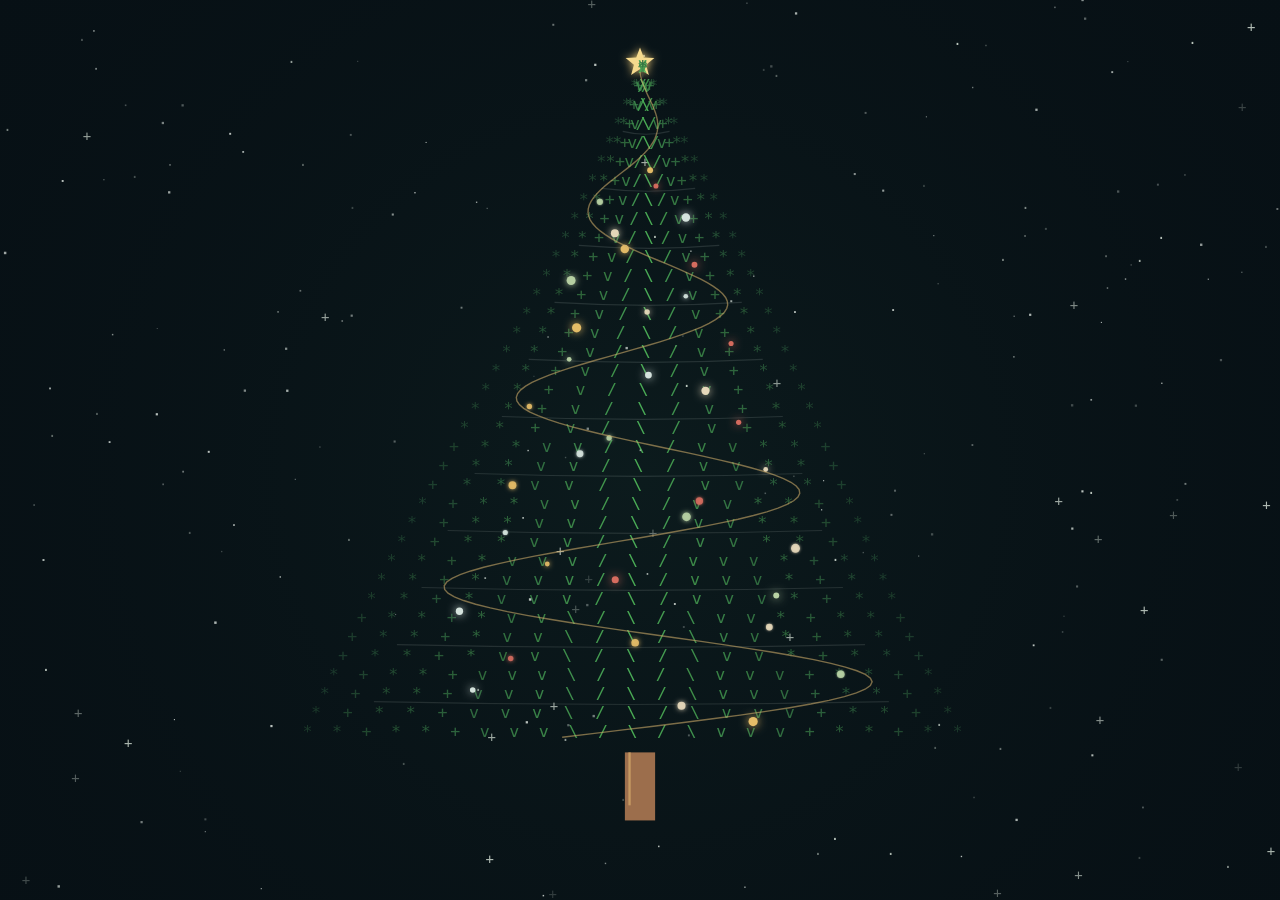
<file: web/index.html>
<!doctype html>
<html lang="vi">
  <head>
    <meta charset="utf-8">
    <meta name="viewport" content="width=device-width, initial-scale=1, viewport-fit=cover">
    <meta name="theme-color" content="#071015">
    <meta name="description" content="Cây thông Giáng sinh ASCII động với tuyết và nhạc chuông.">
    <meta property="og:title" content="Christmas Tree">
    <meta property="og:description" content="Cây thông Giáng sinh động, tuyết rơi và nhạc chuông.">
    <meta property="og:type" content="website">
    <meta property="og:url" content="https://huutn24-boop.github.io/me-ri-chit-mot/">
    <title>Christmas Tree</title>
    <link rel="stylesheet" href="style.css">
    <script src="app.js?v=2" defer></script>
  </head>
  <body>
    <main class="scene">
      <canvas id="tree-canvas" aria-label="Cây thông Giáng sinh động. Chạm để bật hoặc tắt nhạc."></canvas>
    </main>
  </body>
</html>
</file>
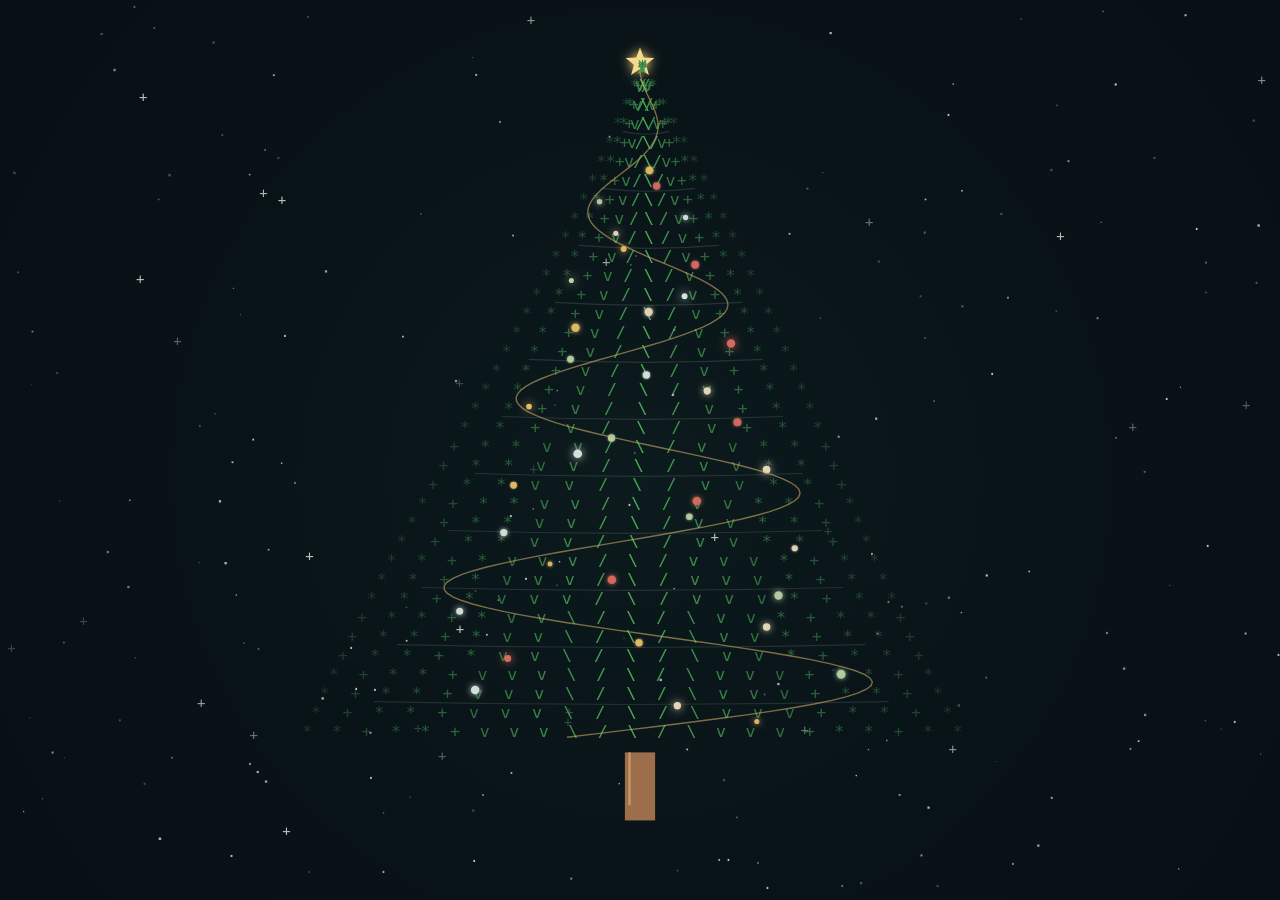
<file: web/mobile/index.html>
<!doctype html>
<html lang="vi">
  <head>
    <meta charset="utf-8">
    <meta name="viewport" content="width=device-width, initial-scale=1, viewport-fit=cover">
    <meta name="theme-color" content="#071015">
    <meta name="description" content="Cây thông Giáng sinh động cho điện thoại. Chạm để bật hoặc tắt nhạc.">
    <title>Christmas Tree — Mobile</title>
    <link rel="stylesheet" href="../style.css">
    <script src="../app.js?v=2" defer></script>
  </head>
  <body class="mobile-mode">
    <main class="scene">
      <canvas id="tree-canvas" aria-label="Cây thông Giáng sinh động. Chạm để bật hoặc tắt nhạc."></canvas>
    </main>
  </body>
</html>
</file>
<file: web/style.css>
:root {
  color-scheme: dark;
  background: #071015;
  font-family: Consolas, monospace;
}

* {
  box-sizing: border-box;
}

html,
body {
  width: 100%;
  height: 100%;
  min-width: 320px;
  min-height: 100%;
  margin: 0;
  overflow: hidden;
  background: #071015;
}

.scene {
  position: fixed;
  inset: 0;
  overflow: hidden;
  background:
    radial-gradient(ellipse at 50% 56%, rgba(35, 75, 66, .22), transparent 49%),
    radial-gradient(ellipse at 50% 110%, rgba(92, 63, 39, .16), transparent 48%),
    #071015;
}

#tree-canvas {
  display: block;
  width: 100%;
  height: 100%;
  touch-action: manipulation;
  -webkit-tap-highlight-color: transparent;
}

body.mobile-mode .scene {
  background:
    radial-gradient(ellipse at 50% 50%, rgba(35, 75, 66, .25), transparent 58%),
    #071015;
}

@media (max-aspect-ratio: 3 / 4) {
  .scene {
    background:
      radial-gradient(ellipse at 50% 48%, rgba(35, 75, 66, .24), transparent 56%),
      #071015;
  }
}
</file>
